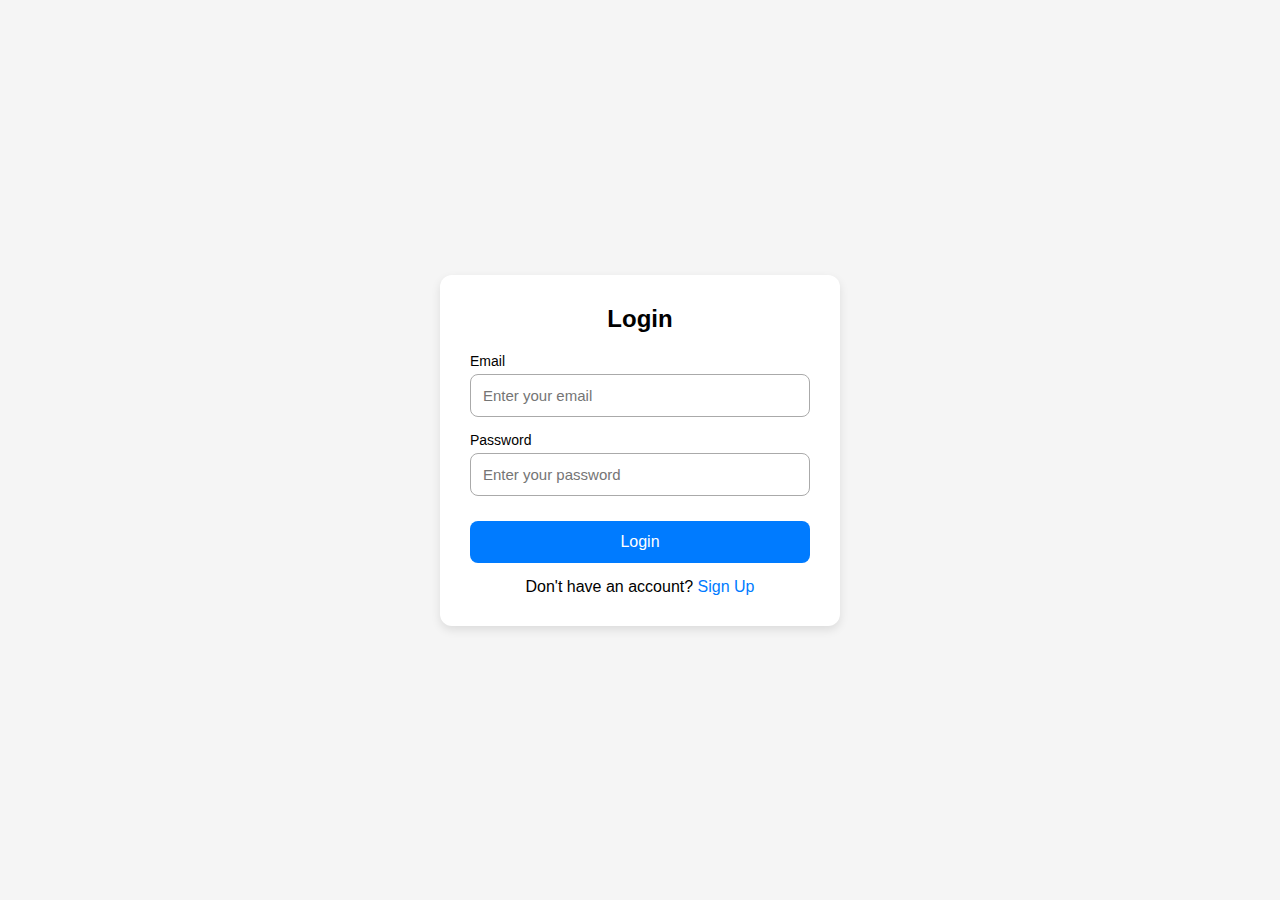
<file: GroupParillaLogin_System/Code/Frontend/login.html>
<!DOCTYPE html>
<html lang="en">
<head>
    <meta charset="UTF-8">
    <meta name="viewport" content="width=device-width, initial-scale=1.0">
    <title>Login | eSumbong</title>
    <link rel="stylesheet" href="FRcss/login.css">
</head>
<body>

<div class="container">
    <form class="form-box">
        <h2>Login</h2>

        <div class="input-group">
            <label>Email</label>
            <input type="email" placeholder="Enter your email" required>
        </div>

        <div class="input-group">
            <label>Password</label>
            <input type="password" placeholder="Enter your password" required>
        </div>

        <button class="btn">Login</button>

        <p class="switch-text">
            Don't have an account? <a href="signup.html">Sign Up</a>
        </p>
    </form>
</div>

</body>
</html>
</file>
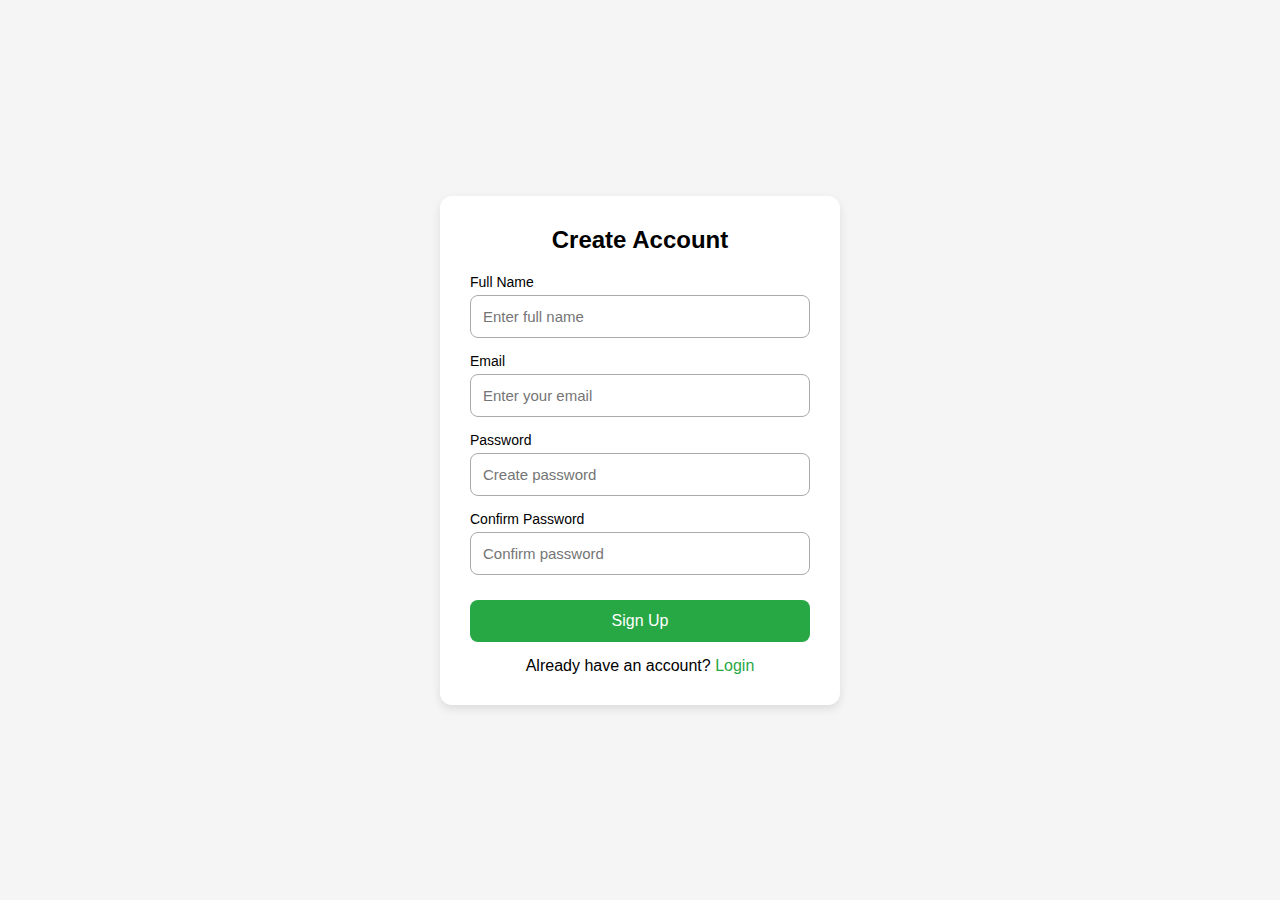
<file: GroupParillaLogin_System/Code/Frontend/signup.html>
<!DOCTYPE html>
<html lang="en">
<head>
    <meta charset="UTF-8">
    <meta name="viewport" content="width=device-width, initial-scale=1.0">
    <title>Sign Up | eSumbong</title>
    <link rel="stylesheet" href="FRcss/signup.css">
</head>
<body>

<div class="container">
    <form class="form-box">
        <h2>Create Account</h2>

        <div class="input-group">
            <label>Full Name</label>
            <input type="text" placeholder="Enter full name" required>
        </div>

        <div class="input-group">
            <label>Email</label>
            <input type="email" placeholder="Enter your email" required>
        </div>

        <div class="input-group">
            <label>Password</label>
            <input type="password" placeholder="Create password" required>
        </div>

        <div class="input-group">
            <label>Confirm Password</label>
            <input type="password" placeholder="Confirm password" required>
        </div>

        <button class="btn">Sign Up</button>

        <p class="switch-text">
            Already have an account? <a href="login.html">Login</a>
        </p>
    </form>
</div>

</body>
</html>
</file>
<file: GroupParillaLogin_System/Code/Frontend/FRcss/login.css>
* {
    margin: 0;
    padding: 0;
    box-sizing: border-box;
    font-family: Arial, sans-serif;
}

body {
    background: #f5f5f5;
    display: flex;
    height: 100vh;
    align-items: center;
    justify-content: center;
}

.container {
    width: 100%;
    max-width: 400px;
}

.form-box {
    background: white;
    padding: 30px;
    border-radius: 12px;
    box-shadow: 0 4px 10px rgba(0,0,0,0.1);
}

h2 {
    text-align: center;
    margin-bottom: 20px;
}

.input-group {
    margin-bottom: 15px;
}

label {
    font-size: 14px;
    margin-bottom: 5px;
    display: block;
}

input {
    width: 100%;
    padding: 12px;
    border: 1px solid #aaa;
    border-radius: 8px;
    font-size: 15px;
}

.btn {
    width: 100%;
    padding: 12px;
    background: #007bff;
    border: none;
    border-radius: 8px;
    color: white;
    font-size: 16px;
    cursor: pointer;
    margin-top: 10px;
}

.btn:hover {
    background: #0056b3;
}

.switch-text {
    text-align: center;
    margin-top: 15px;
}

.switch-text a {
    color: #007bff;
    text-decoration: none;
}
.switch-text a:hover {
    text-decoration: underline;
}
</file>
<file: GroupParillaLogin_System/Code/Frontend/FRcss/signup.css>
* {
    margin: 0;
    padding: 0;
    box-sizing: border-box;
    font-family: Arial, sans-serif;
}

body {
    background: #f5f5f5;
    display: flex;
    height: 100vh;
    align-items: center;
    justify-content: center;
}

.container {
    width: 100%;
    max-width: 400px;
}

.form-box {
    background: white;
    padding: 30px;
    border-radius: 12px;
    box-shadow: 0 4px 10px rgba(0,0,0,0.1);
}

h2 {
    text-align: center;
    margin-bottom: 20px;
}

.input-group {
    margin-bottom: 15px;
}

label {
    font-size: 14px;
    margin-bottom: 5px;
    display: block;
}

input {
    width: 100%;
    padding: 12px;
    border: 1px solid #aaa;
    border-radius: 8px;
    font-size: 15px;
}

.btn {
    width: 100%;
    padding: 12px;
    background: #28a745;
    border: none;
    border-radius: 8px;
    color: white;
    font-size: 16px;
    cursor: pointer;
    margin-top: 10px;
}

.btn:hover {
    background: #1e7e34;
}

.switch-text {
    text-align: center;
    margin-top: 15px;
}

.switch-text a {
    color: #28a745;
    text-decoration: none;
}
.switch-text a:hover {
    text-decoration: underline;
}
</file>
